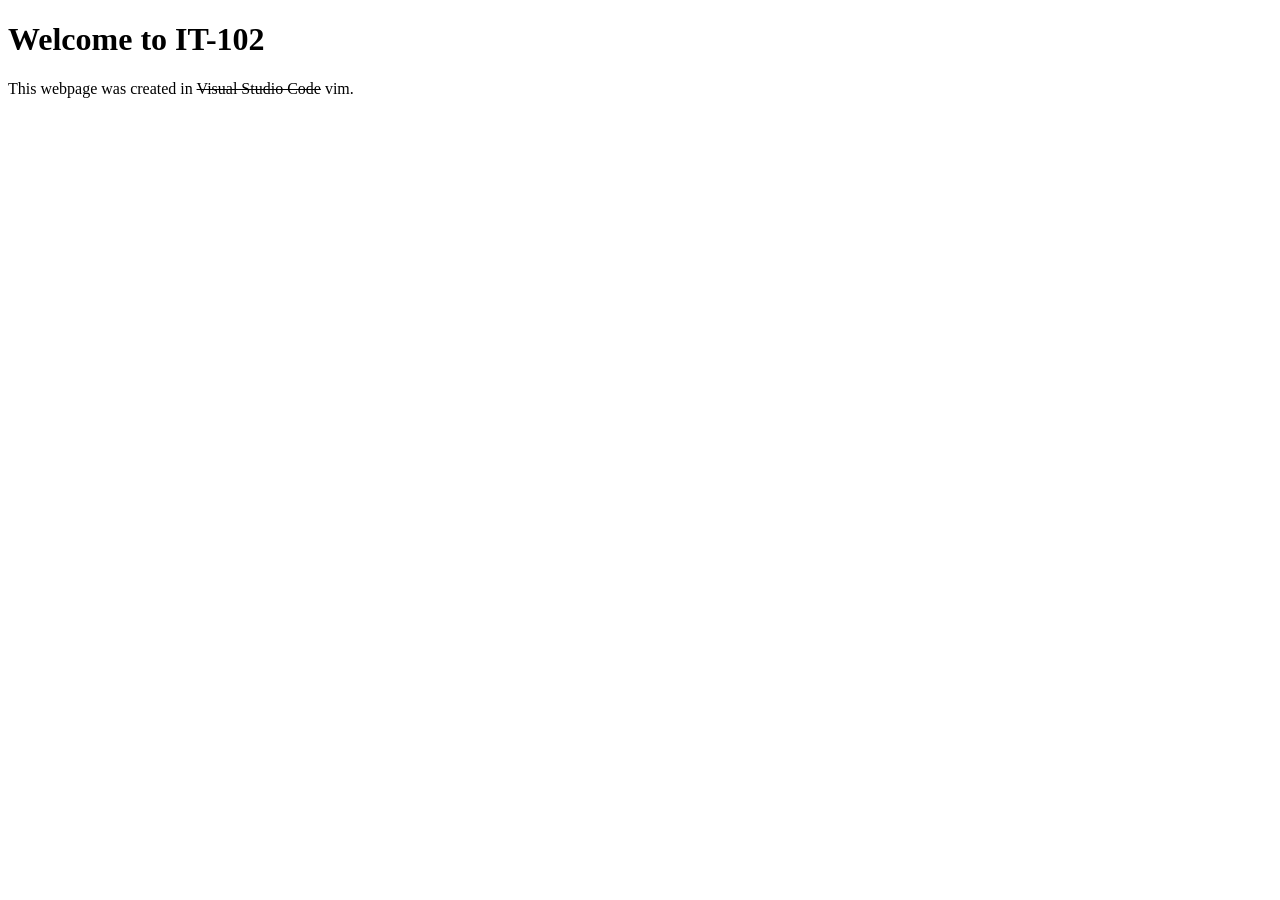
<file: index.html>
<!DOCTYPE html>
<html lang="en">

<head>
    <meta charset="UTF-8">
    <title>IT-102 GitHub Test</title>
</head>

<body>

    <h1>Welcome to IT-102</h1>
    <p>This webpage was created in <s>Visual Studio Code</s> vim.</p>

</body>

</html>
</file>
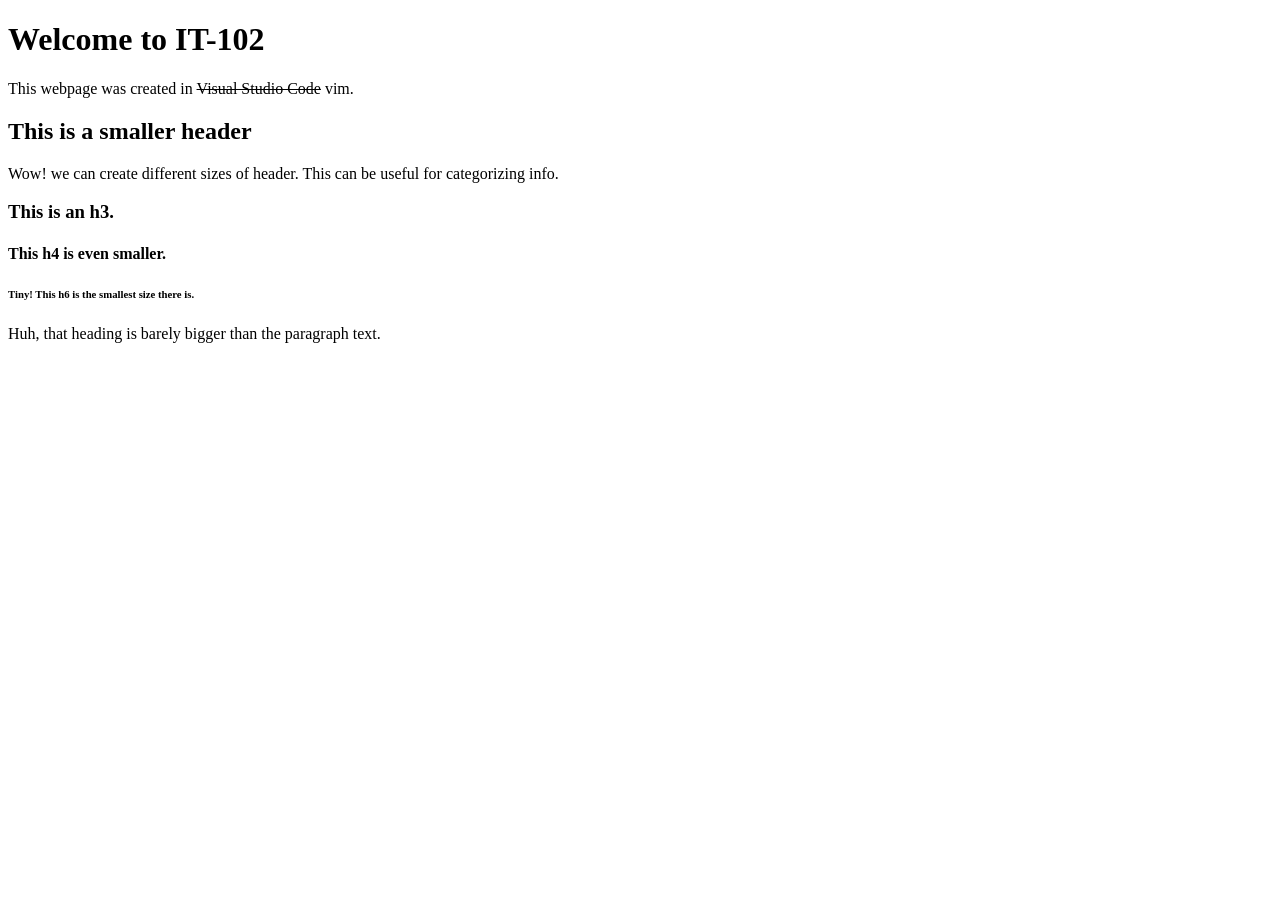
<file: week-02-html-headings/index.html>
<!DOCTYPE html>
<html lang="en">

<head>
    <meta charset="UTF-8">
    <title>IT-102 GitHub Test</title>
</head>

<body>

    <h1>Welcome to IT-102</h1>
    <p>This webpage was created in <s>Visual Studio Code</s> vim.</p>

    <h2>This is a smaller header</h3>
    <p>Wow! we can create different sizes of header. This can be useful for categorizing info.<p>

    <h3>This is an h3.</p>
    <h4>This h4 is even smaller.</h4>
    <h6>Tiny! This h6 is the smallest size there is.</h6>
    <p>Huh, that heading is barely bigger than the paragraph text.</p>
</body>

</html>
</file>
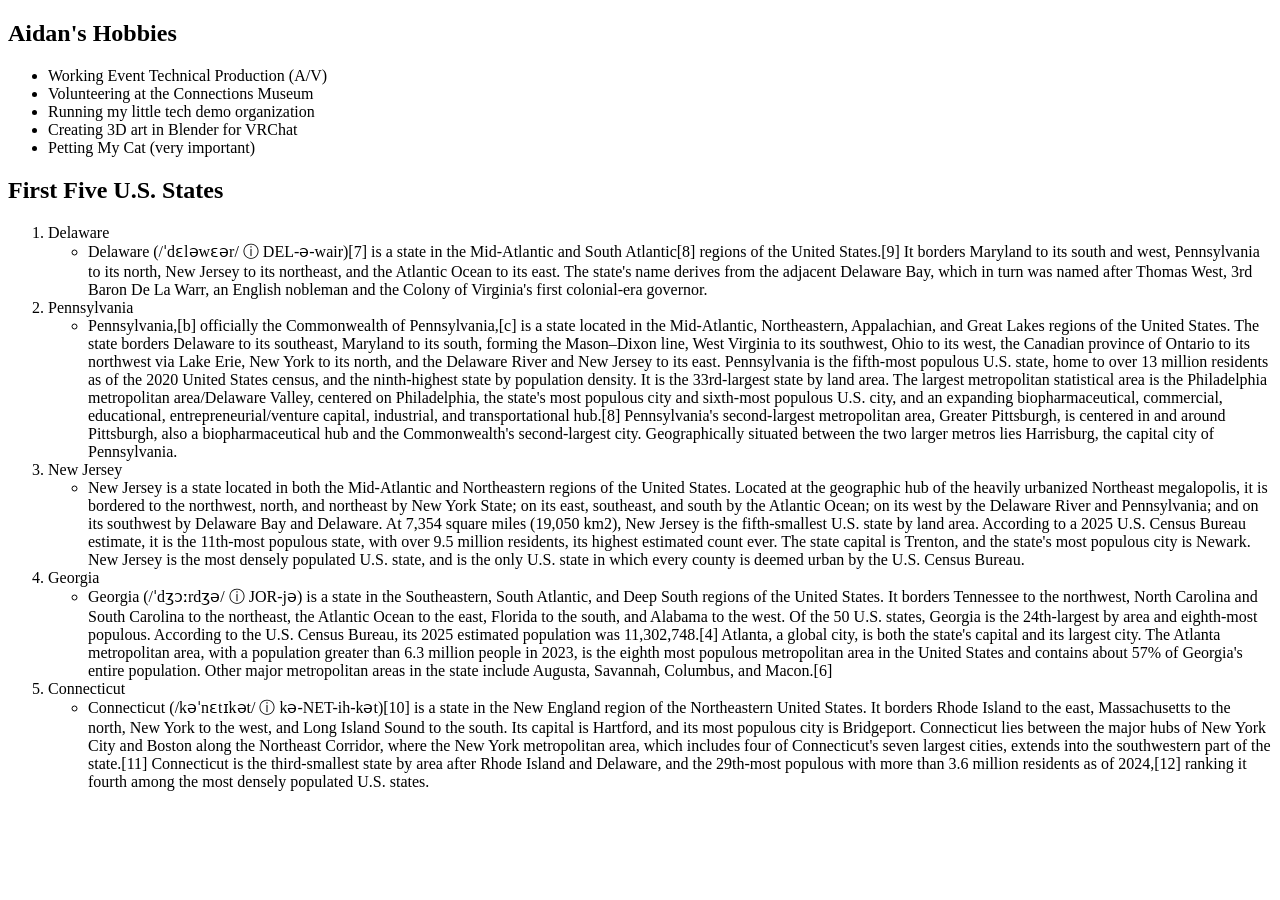
<file: week-02-html-lists/index.html>
<!DOCTYPE html>
<html>
    <head>
        <meta charset="UTF-8">
        <title>HTML Lists</title>
    </head>
    <body>
        <h2>Aidan's Hobbies</h2>
        <ul>
            <li>Working Event Technical Production (A/V)</li>
            <li>Volunteering at the Connections Museum</li>
            <li>Running my little tech demo organization</li>
            <li>Creating 3D art in Blender for VRChat</li>
            <li>Petting My Cat (very important)</li>
        </ul>

        <h2>First Five U.S. States</h2>
        <ol>
            <li>
                Delaware
                <ul>
                    <li>Delaware (/ˈdɛləwɛər/ ⓘ DEL-ə-wair)[7] is a state in the Mid-Atlantic and South Atlantic[8] regions of the United States.[9] It borders Maryland to its south and west, Pennsylvania to its north, New Jersey to its northeast, and the Atlantic Ocean to its east. The state's name derives from the adjacent Delaware Bay, which in turn was named after Thomas West, 3rd Baron De La Warr, an English nobleman and the Colony of Virginia's first colonial-era governor.</li>
                </ul>
            </li>
            <li>
                Pennsylvania
                <ul>
                    <li>Pennsylvania,[b] officially the Commonwealth of Pennsylvania,[c] is a state located in the Mid-Atlantic, Northeastern, Appalachian, and Great Lakes regions of the United States. The state borders Delaware to its southeast, Maryland to its south, forming the Mason–Dixon line, West Virginia to its southwest, Ohio to its west, the Canadian province of Ontario to its northwest via Lake Erie, New York to its north, and the Delaware River and New Jersey to its east. Pennsylvania is the fifth-most populous U.S. state, home to over 13 million residents as of the 2020 United States census, and the ninth-highest state by population density. It is the 33rd-largest state by land area. The largest metropolitan statistical area is the Philadelphia metropolitan area/Delaware Valley, centered on Philadelphia, the state's most populous city and sixth-most populous U.S. city, and an expanding biopharmaceutical, commercial, educational, entrepreneurial/venture capital, industrial, and transportational hub.[8] Pennsylvania's second-largest metropolitan area, Greater Pittsburgh, is centered in and around Pittsburgh, also a biopharmaceutical hub and the Commonwealth's second-largest city. Geographically situated between the two larger metros lies Harrisburg, the capital city of Pennsylvania.</li>
                </ul>
            </li>
            <li>
                New Jersey
                <ul>
                    <li>New Jersey is a state located in both the Mid-Atlantic and Northeastern regions of the United States. Located at the geographic hub of the heavily urbanized Northeast megalopolis, it is bordered to the northwest, north, and northeast by New York State; on its east, southeast, and south by the Atlantic Ocean; on its west by the Delaware River and Pennsylvania; and on its southwest by Delaware Bay and Delaware. At 7,354 square miles (19,050 km2), New Jersey is the fifth-smallest U.S. state by land area. According to a 2025 U.S. Census Bureau estimate, it is the 11th-most populous state, with over 9.5 million residents, its highest estimated count ever. The state capital is Trenton, and the state's most populous city is Newark. New Jersey is the most densely populated U.S. state, and is the only U.S. state in which every county is deemed urban by the U.S. Census Bureau.</li>
                </ul>
            </li>
            <li>
                Georgia
                <ul>
                    <li>Georgia (/ˈdʒɔːrdʒə/ ⓘ JOR-jə) is a state in the Southeastern, South Atlantic, and Deep South regions of the United States. It borders Tennessee to the northwest, North Carolina and South Carolina to the northeast, the Atlantic Ocean to the east, Florida to the south, and Alabama to the west. Of the 50 U.S. states, Georgia is the 24th-largest by area and eighth-most populous. According to the U.S. Census Bureau, its 2025 estimated population was 11,302,748.[4] Atlanta, a global city, is both the state's capital and its largest city. The Atlanta metropolitan area, with a population greater than 6.3 million people in 2023, is the eighth most populous metropolitan area in the United States and contains about 57% of Georgia's entire population. Other major metropolitan areas in the state include Augusta, Savannah, Columbus, and Macon.[6]</li>
                </ul>
            </li>
            <li>
                Connecticut
                <ul>
                    <li>Connecticut (/kəˈnɛtɪkət/ ⓘ kə-NET-ih-kət)[10] is a state in the New England region of the Northeastern United States. It borders Rhode Island to the east, Massachusetts to the north, New York to the west, and Long Island Sound to the south. Its capital is Hartford, and its most populous city is Bridgeport. Connecticut lies between the major hubs of New York City and Boston along the Northeast Corridor, where the New York metropolitan area, which includes four of Connecticut's seven largest cities, extends into the southwestern part of the state.[11] Connecticut is the third-smallest state by area after Rhode Island and Delaware, and the 29th-most populous with more than 3.6 million residents as of 2024,[12] ranking it fourth among the most densely populated U.S. states.</li>
                </ul>
            </li>
        </ol>
    </body>
</html>
</file>
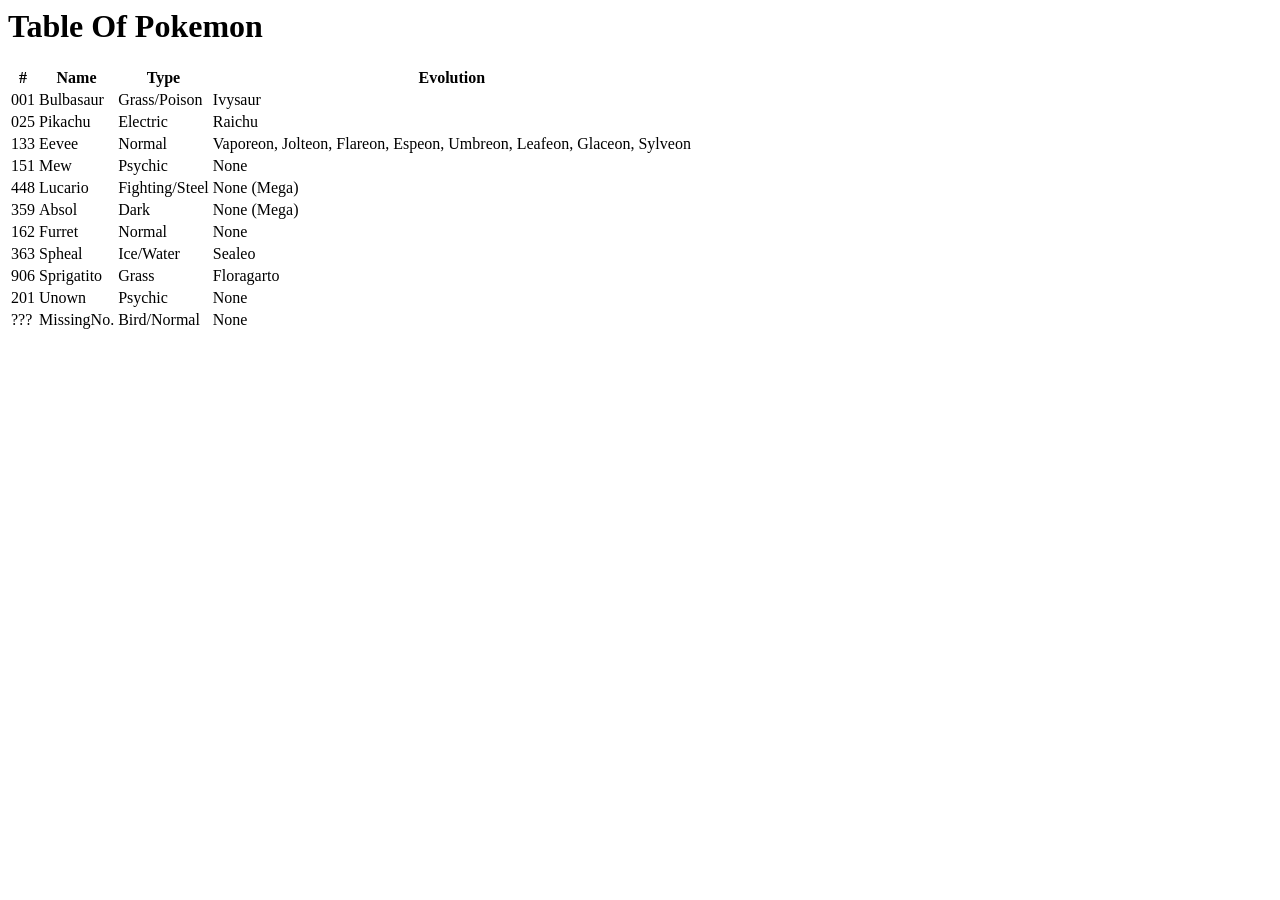
<file: week-03-html-tables/index.html>
<html>
    <head>
        <meta charset="UTF-8">
        <title>HTML Tables</title>
    </head>
    <body>
        <h1>Table Of Pokemon</h1>
        <table>
            <thead>
                <tr>
                    <th>#</th>
                    <th>Name</th>
                    <th>Type</th>
                    <th>Evolution</th>
                </tr>
            </thead>
            <tbody>
                <tr>
                    <td>001</td>
                    <td>Bulbasaur</td>
                    <td>Grass/Poison</td>
                    <td>Ivysaur</td>
                </tr>
                <tr>
                    <td>025</td>
                    <td>Pikachu</td>
                    <td>Electric</td>
                    <td>Raichu</td>
                </tr>
                <tr>
                    <td>133</td>
                    <td>Eevee</td>
                    <td>Normal</td>
                    <td>Vaporeon, Jolteon, Flareon, Espeon, Umbreon, Leafeon, Glaceon, Sylveon</td>
                </tr>
                <tr>
                    <td>151</td>
                    <td>Mew</td>
                    <td>Psychic</td>
                    <td>None</td>
                </tr>
                <tr>
                    <td>448</td>
                    <td>Lucario</td>
                    <td>Fighting/Steel</td>
                    <td>None (Mega)</td>
                </tr>
                <tr>
                    <td>359</td>
                    <td>Absol</td>
                    <td>Dark</td>
                    <td>None (Mega)</td>
                </tr>
                <tr>
                    <td>162</td>
                    <td>Furret</td>
                    <td>Normal</td>
                    <td>None</td>
                </tr>
                <tr>
                    <td>363</td>
                    <td>Spheal</td>
                    <td>Ice/Water</td>
                    <td>Sealeo</td>
                </tr>
                <tr>
                    <td>906</td>
                    <td>Sprigatito</td>
                    <td>Grass</td>
                    <td>Floragarto</td>
                </tr>
                <tr>
                    <td>201</td>
                    <td>Unown</td>
                    <td>Psychic</td>
                    <td>None</td>
                </tr>
                <tr>
                    <td>???</td>
                    <td>MissingNo.</td>
                    <td>Bird/Normal</td>
                    <td>None</td>
                </tr>
            </tbody>
        </table>
    </body>
</html>
</file>
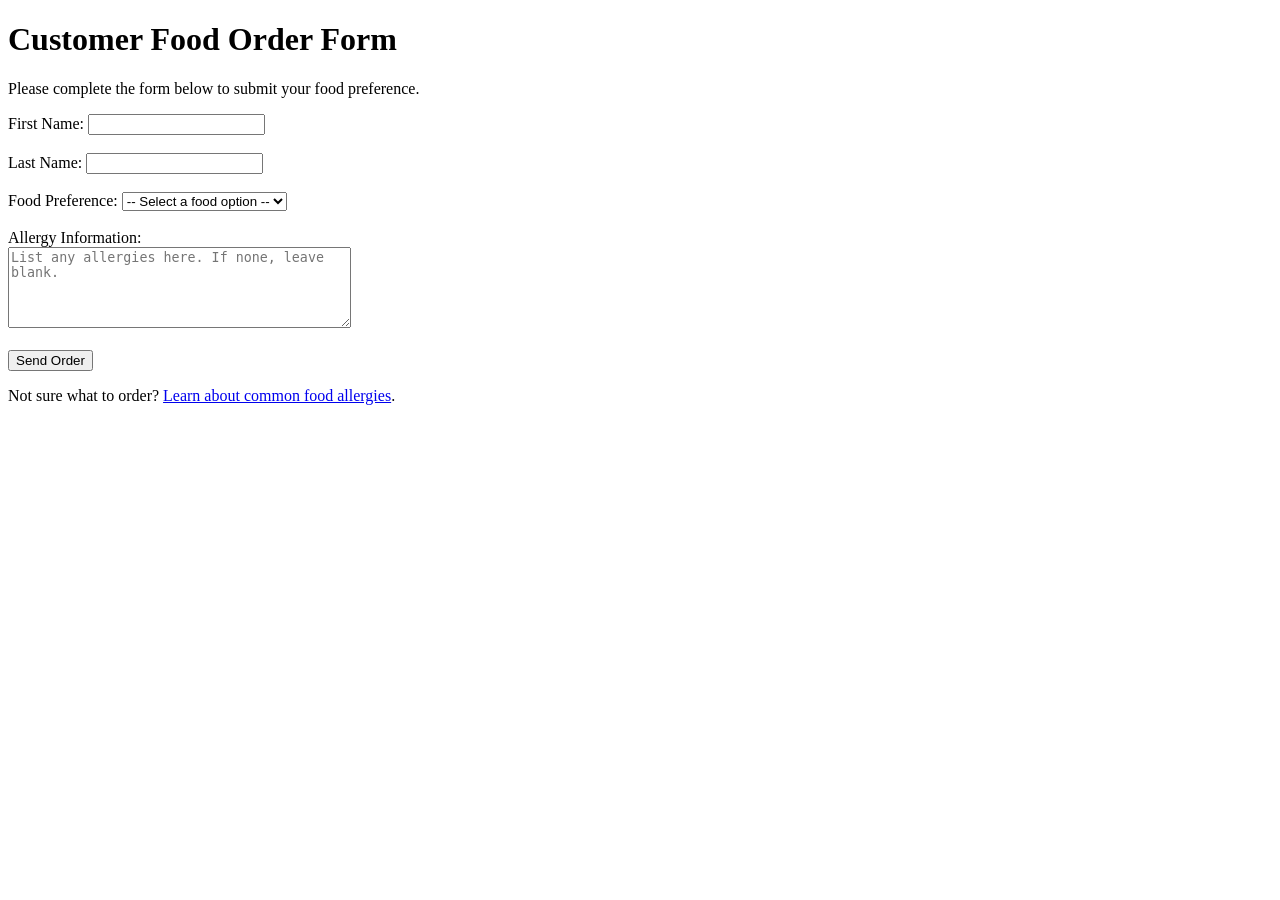
<file: week-04-html-forms/index.html>
<!DOCTYPE html>
<html lang="en">
<head>
    <meta charset="UTF-8">
    <meta name="viewport" content="width=device-width, initial-scale=1.0">
    <title>Customer Food Order Form</title>
</head>
<body>
    <h1>Customer Food Order Form</h1>
    <p>Please complete the form below to submit your food preference.</p>
    <form action="#" method="post">
        <label for="firstName">First Name:</label>
        <input type="text" id="firstName" name="firstName" minlength="2" maxlength="30" required>
        <br><br>
        <label for="lastName">Last Name:</label>
        <input type="text" id="lastName" name="lastName" minlength="2" maxlength="30" required>
        <br><br>
        <label for="foodChoice">Food Preference:</label>
        <select id="foodChoice" name="foodChoice" required>
            <option value="">-- Select a food option --</option>
            <option value="chicken">Chicken</option>
            <option value="beef">Beef</option>
            <option value="fish">Fish</option>
        </select>
        <br><br>
        <label for="allergies">Allergy Information:</label>
        <br>
        <textarea id="allergies" name="allergies" rows="5" cols="40" placeholder="List any allergies here. If none, leave blank."></textarea>
        <br><br>
        <button type="submit">Send Order</button>
    </form>
    <p>Not sure what to order? <a href="https://www.foodsafety.gov/food-safety-charts/food-allergies" target="_blank">Learn about common food allergies</a>.</p>
</body>
</html>
</file>
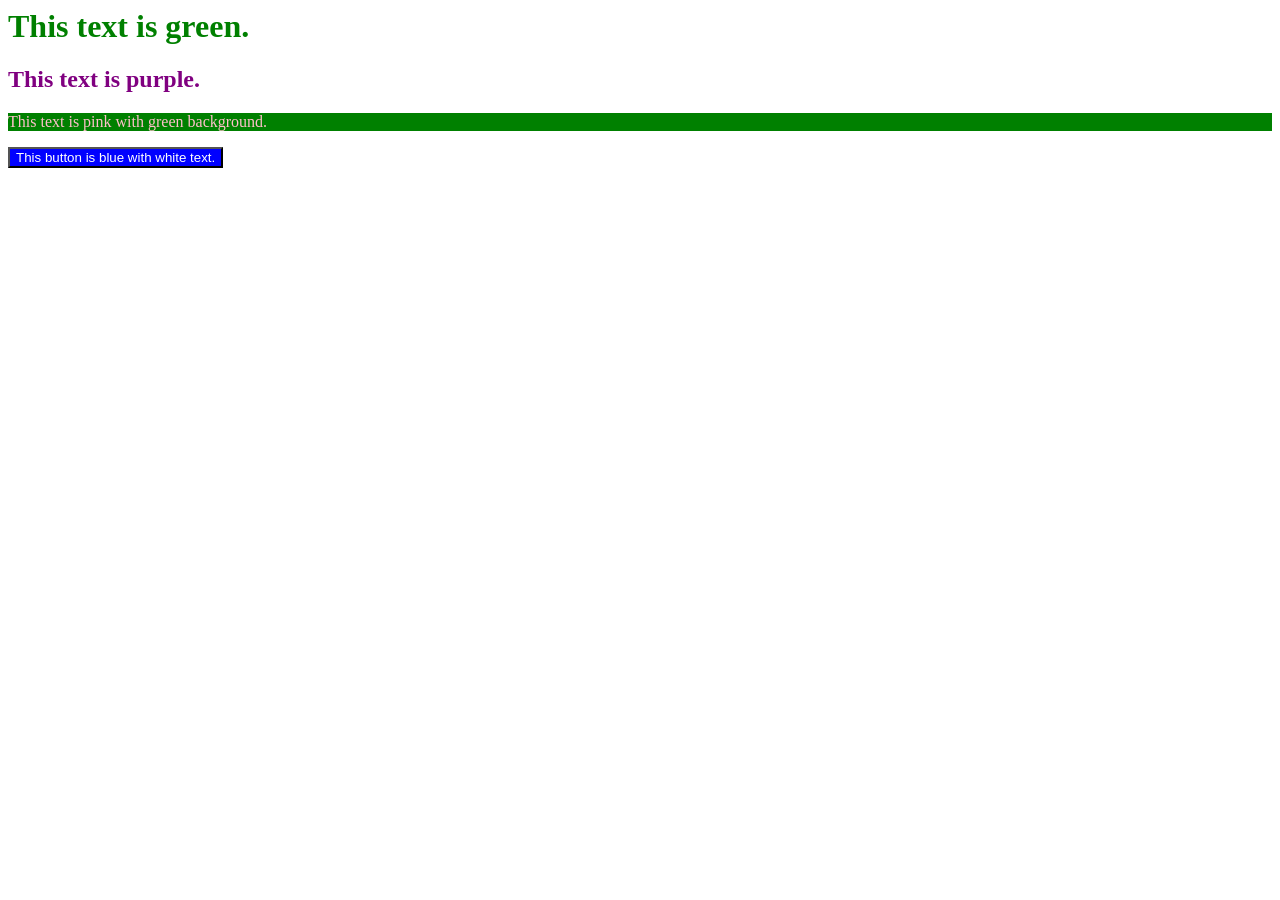
<file: week-05-css-colors/index.html>
<html>
    <head>
        <title>CSS Colors</title>
        <link rel="stylesheet" href="styles.css">
    </head>
    <body>
        <h1>This text is green.</h1>
        <h2>This text is purple.</h2>
        <p>This text is pink with green background.</p>
        <button>This button is blue with white text.</button>
    </body>
</html>
</file>
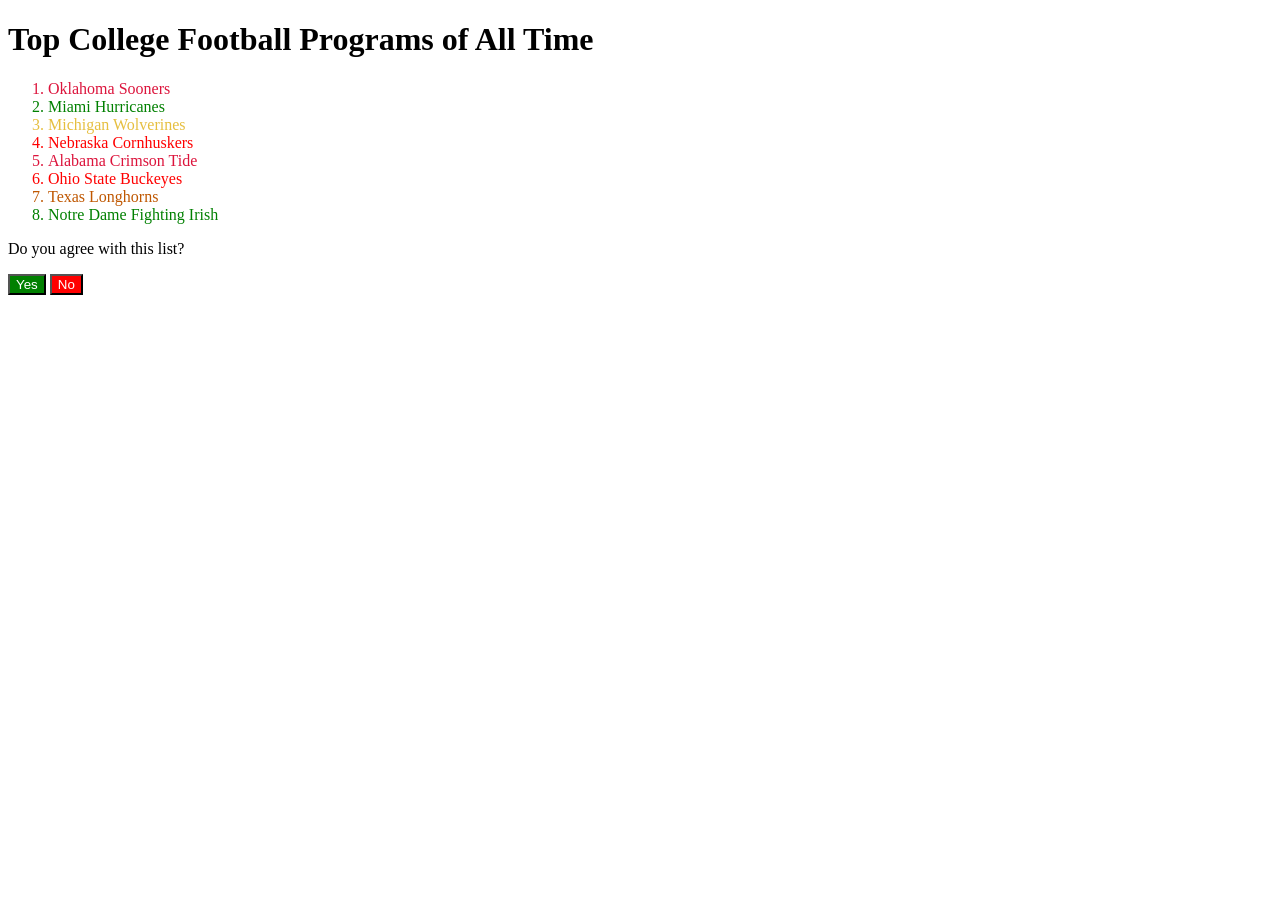
<file: week-06-css-selectors/index.html>
<!DOCTYPE html>
<html lang="en">
<head>
    <meta charset="UTF-8">
    <title>College Football Programs</title>
    <link rel="stylesheet" href="style.css">
</head>
<body>

    <h1>Top College Football Programs of All Time</h1>

    <ol>
        <li class="crimson">Oklahoma Sooners</li>
        <li class="green-team">Miami Hurricanes</li>
        <li class="maize">Michigan Wolverines</li>
        <li class="red-team">Nebraska Cornhuskers</li>
        <li class="crimson">Alabama Crimson Tide</li>
        <li class="red-team">Ohio State Buckeyes</li>
        <li class="burnt-orange">Texas Longhorns</li>
        <li class="green-team">Notre Dame Fighting Irish</li>
    </ol>

    <p>Do you agree with this list?</p>

    <button id="yesButton">Yes</button>
    <button id="noButton">No</button>

</body>
</html>
</file>
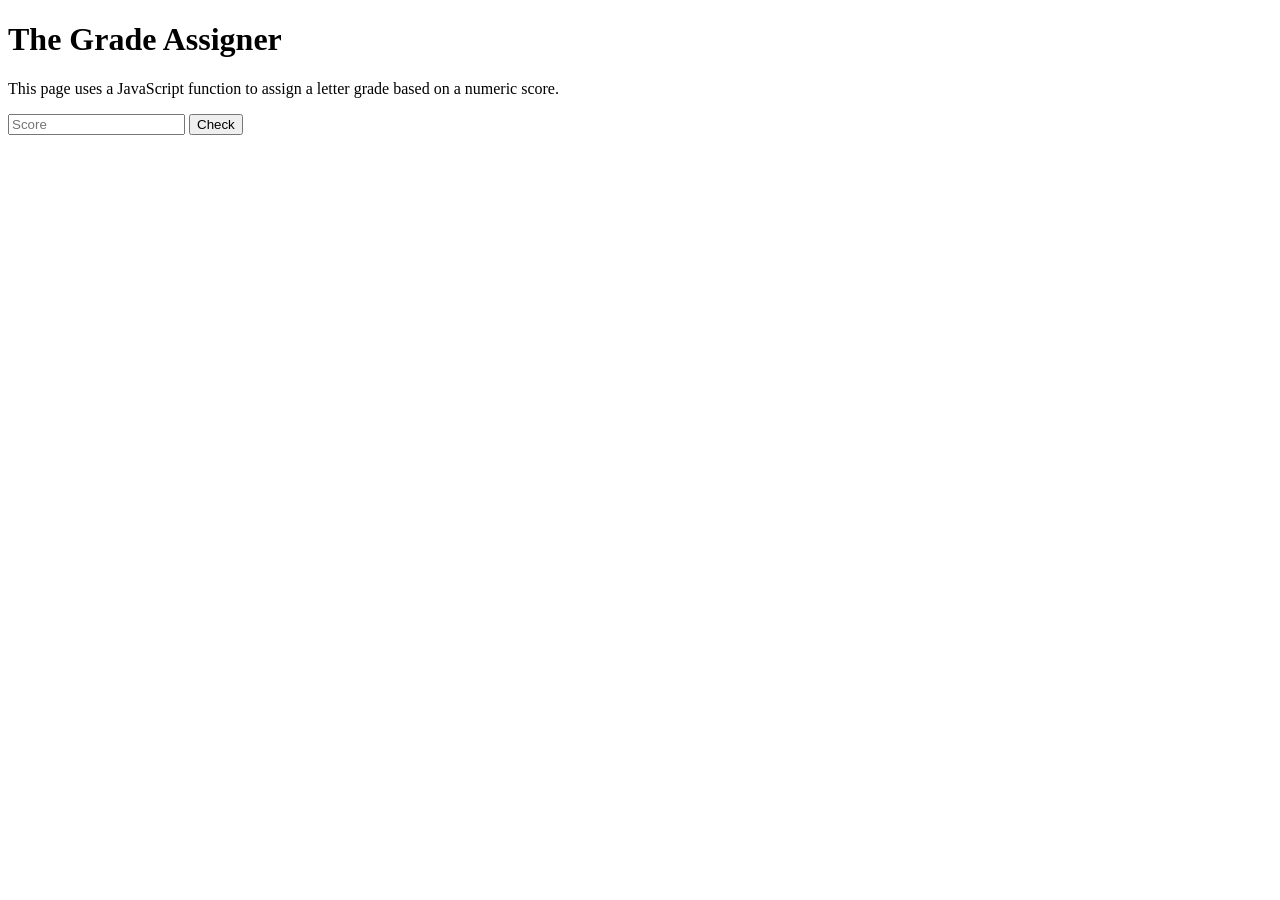
<file: week-06-js-functions-grade-assigner/index.html>
<!DOCTYPE html>
<html lang="en">
<head>
    <meta charset="UTF-8">
    <title>The Grade Assigner</title>
</head>
<body>

    <h1>The Grade Assigner</h1>

    <p>This page uses a JavaScript function to assign a letter grade based on a numeric score.</p>

    <script src="script.js"></script>

    <!-- Bonus: An input box for the score and a button to check the score-->
    <input type="number" id="score" placeholder="Score"> <!--Cite: https://www.w3schools.com/tags/tag_input.asp-->
    <button type="button" onclick="buttonClick()">Check</button> <!--Cite: https://www.w3schools.com/tags/tag_button.asp-->

</body>
</html>
</file>
<file: week-05-css-colors/styles.css>
h1 {
    color: green;
}

h2 {
    color: purple;
}

p {
    color: pink;
    background-color: green;
}

button {
    color: white;
    background-color: blue;
}
</file>
<file: week-06-css-selectors/style.css>
.crimson {
    color: crimson;
}

.green-team {
    color: green;
}

.maize {
    color: #e6bf40;
}

.red-team {
    color: red;
}

.burnt-orange {    
    color: #bf5700;
 }

#yesButton {    
    color: white;
    background-color: green;
 }

#noButton {
    color: white;
    background-color: red;
}
</file>
